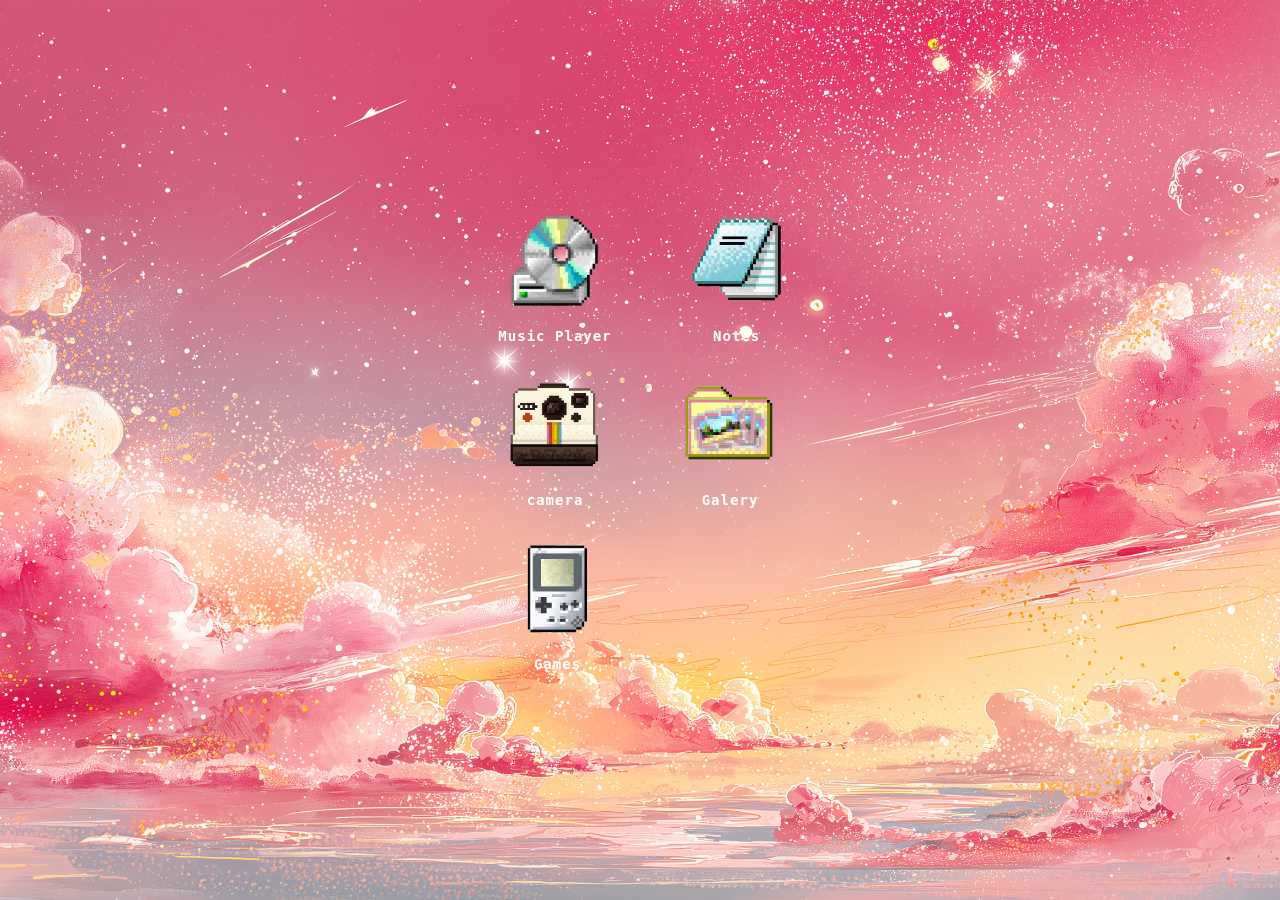
<file: index.html>
<!DOCTYPE html>
<html lang="en">
<head>
    <meta charset="UTF-8">
    <meta name="viewport" content="width=device-width, initial-scale=1.0">
    <link rel="stylesheet" href="globalstyle.css">
    <link rel="stylesheet" href="home.css">

    <title>Home</title>
</head>

<body>
    <div class="base">
        <div class="row1" id="appList">
            <a href="musicPlayer.html">
                <div class="app" href="musicPlayer.html"> <img src="image/music.svg" href="musicPlayer.html"><h3>Music Player</h3> </div>
            </a>

            <a href="notes.html">
                <div class="app" href="notes.html"><img src="image/notes.svg"> <h3>Notes</h3> </div>
            </a>
        </div>

        <div class="row2" id="appList"> 
            <a href="camera.html">
                <div class="app" href="camera.html"> <img src="image/camera.svg"><h3>camera</h3> </div>
            </a>
            
            <a href="galery.html">
                <div class="app"><img src="image/galery.svg"> <h3>Galery</h3> </div>
            </a>
        </div>

        <div class="row3" id="appList">
            <a href="game.html">
                <div class="app"> <img src="image/game.svg"><h3>Games</h3> </div>
            </a>
            <div class="null"> </div>

        </div>
    </div>
</body>
</html>
</file>
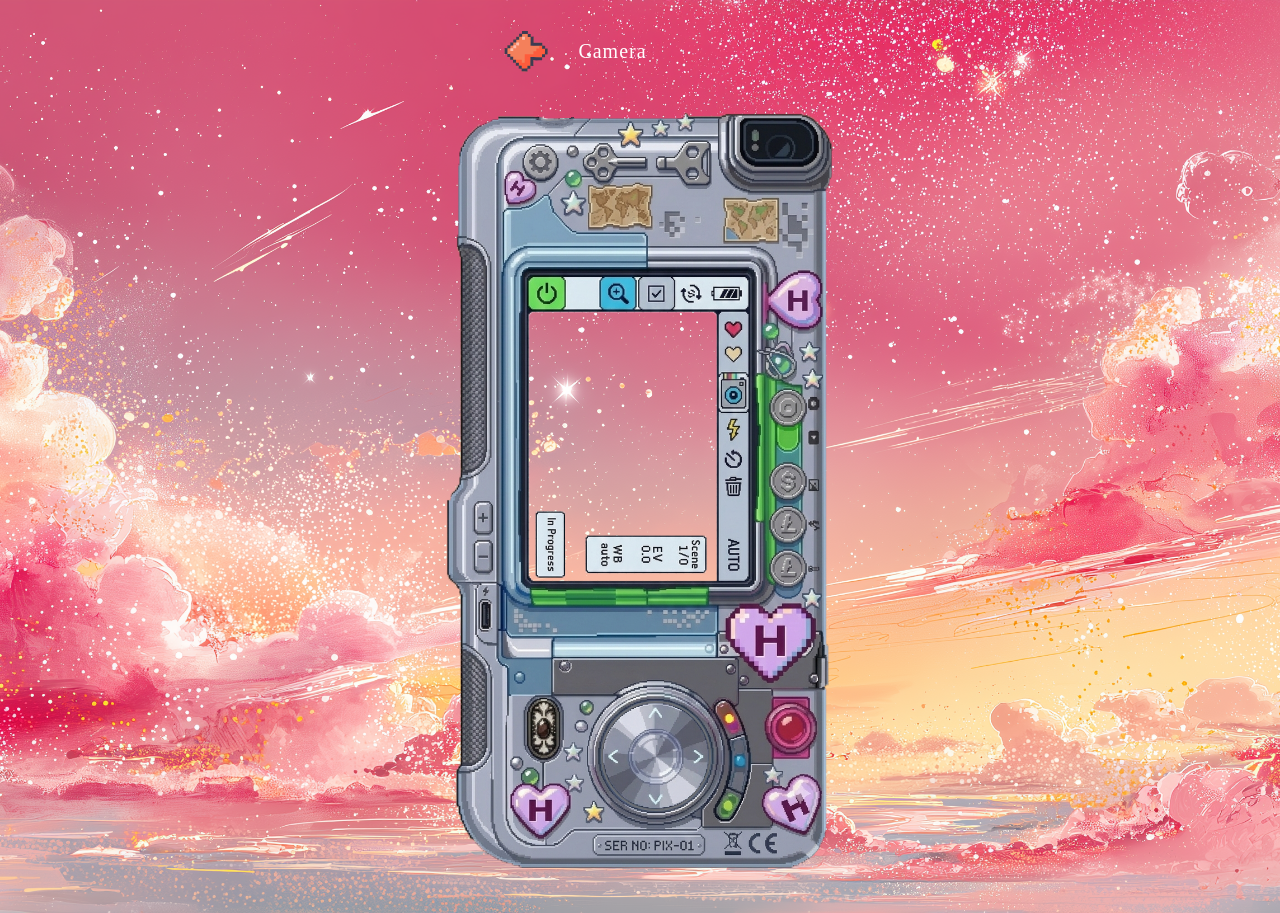
<file: camera.html>
<!DOCTYPE html>
<html lang="en">
<head>
<meta charset="UTF-8">
<meta name="viewport" content="width=device-width, initial-scale=1.0">

<link rel="stylesheet" href="globalstyle.css">
<link rel="stylesheet" href="camerastyle.css">

<title>Camera</title>
</head>

<body>

<div class="base">

<div class="back">
<a href="index.html">
<header>
<div class="backPage">
<img src="image/backpage.svg">
<p>Camera</p>
</div>
</header>
</a>
</div>

<div class="cam">

<video id="video" autoplay playsinline></video>
<div id="timerDisplay"></div>
<div id="flash"></div>

<canvas id="canvas" style="display:none;"></canvas>
<img src="image/cam.png" class="cam-frame">
<button id="captureBtn">
  <div class="inner"></div>
</button>





</div>

<div id="previewOverlay">
  <img id="previewImage">
  <button id="closePreview">✕</button>
</div>


</div>

<script src="camera.js"></script>

</body>
</html>
</file>
<file: globalstyle.css>
body {
  background: #f3f3f3;
  background-image: url("image/background.png");
  background-size: cover;
  background-repeat: no-repeat;
  background-position: center;
  
  display: flex;
  justify-content: center;
  align-items: center;
  min-height: 100vh;
  margin: 0;
  
  font-family: "vt323", monospace; /* Menambahkan fallback font */
  letter-spacing: 1px;
}

.base {
  width: 100%;
  max-width: 390px;   
  min-height: 100vh;
  padding: 20px; /* Menambahkan padding agar tidak menempel di ujung layar hp kecil */
  box-sizing: border-box;
  display: flex;
  flex-direction: column;
  align-items: center; /* Memastikan isi di dalamnya tetap di tengah */
  justify-content: center;
}

a {
  text-decoration: none;
  color: inherit;
}

.backPage {
  
  color: white;
  column-gap: 30px;
  display: flex;
  justify-content: flex-start;
  font-family: 'Press Start 2P', cursive;
  font-size: 20px;
  margin-bottom: 10px; /* Memberi jarak ke elemen di bawahnya */
}

.back {
  padding-right: 130px;
}
</file>
<file: home.css>
#appList {
    display: flex;
    flex-direction: row;
    margin:10px;
    color: white;
    font-size: 12px;
    justify-content: center;
    gap: 70px;
    align-items: center;
}


.app {
    display: flex;
    flex-direction: column;
    justify-content: center;
    align-items: center;
    padding-left: 5px;
}

.app img {
    width: 100px;
    height: 100px;
}

.null {
    width: 100px;
    height:100px;
}
</file>
<file: camerastyle.css>
body{
  overflow: hidden;
   margin:0;
  padding:0;
}

.cam{
  position: relative;
  display:flex;
  justify-content:center;
  align-items:center;
}

.cam img{
  width:400px;
  height:800px;
   display:block;

   z-index: 2;
}

#video{

  position:absolute;
  transform: rotate(90deg);

  z-index: 1;

  top:225px;
  left:45px;

  width:305px;
  height:220px;

  object-fit:cover;
  border-radius:10px;

  filter: contrast(110%) brightness(105%) saturate(110%);
  object-fit:cover;
filter: contrast(110%) saturate(110%);
}

#captureBtn{
  position:absolute;
  bottom:82px;
  left:54%;
  transform:translateX(-50%);

  width:110px;
  height:110px;

  border-radius:50%;
  border:2px solid rgba(124, 124, 124, 0.703);

  display:flex;
  justify-content:center;
  align-items:center;

  background:transparent;

  overflow:hidden;

  z-index:10;
}

/* lingkaran dalam */
#captureBtn .inner{
  width:65px;
  height:65px;
  border-radius:50%;
  background:rgba(255, 255, 255, 0);
}

/* shine menyapu */
#captureBtn::after{
  content:"";
  position:absolute;

  top:-50%;
  left:-100%;

  width:50%;
  height:200%;

  background:linear-gradient(
    120deg,
    transparent,
    rgba(255,255,255,0.8),
    transparent
  );

  transform:rotate(25deg);

  animation:shine 3s infinite;
}

@keyframes shine{
  0%{ left:-100%; }
  100%{ left:150%; }
}


#previewOverlay{
  position:absolute;
  top:5;
  left:0;

  width:100%;
  height:100%;

  background:rgba(0, 0, 0, 0.214);

  display:none;

  justify-content:center;
  align-items:center;

  z-index:20;
}

#previewImage{
  width:305px;
  height:220px;
  object-fit:cover;
}

#closePreview{
  position:absolute;
  top:20px;
  right:20px;

  font-size:24px;
  color:white;
  background:none;
  border:none;

  z-index: 4;
  cursor:pointer;
}

#timerDisplay{
  display:none;
  position:absolute;

  top:50%;
  left:50%;
  transform:translate(-50%, -50%);

  font-size:100px;
  color:white;
  transform: rotate(90deg);
  z-index:10;
}

#flash {
    background-color: white;
    width:220px;
    height:305px;
    z-index: 6;
    top: 185px;
  left:87px;
    position: absolute;
    display: none;
    border-radius:10px;
    
}
</file>
